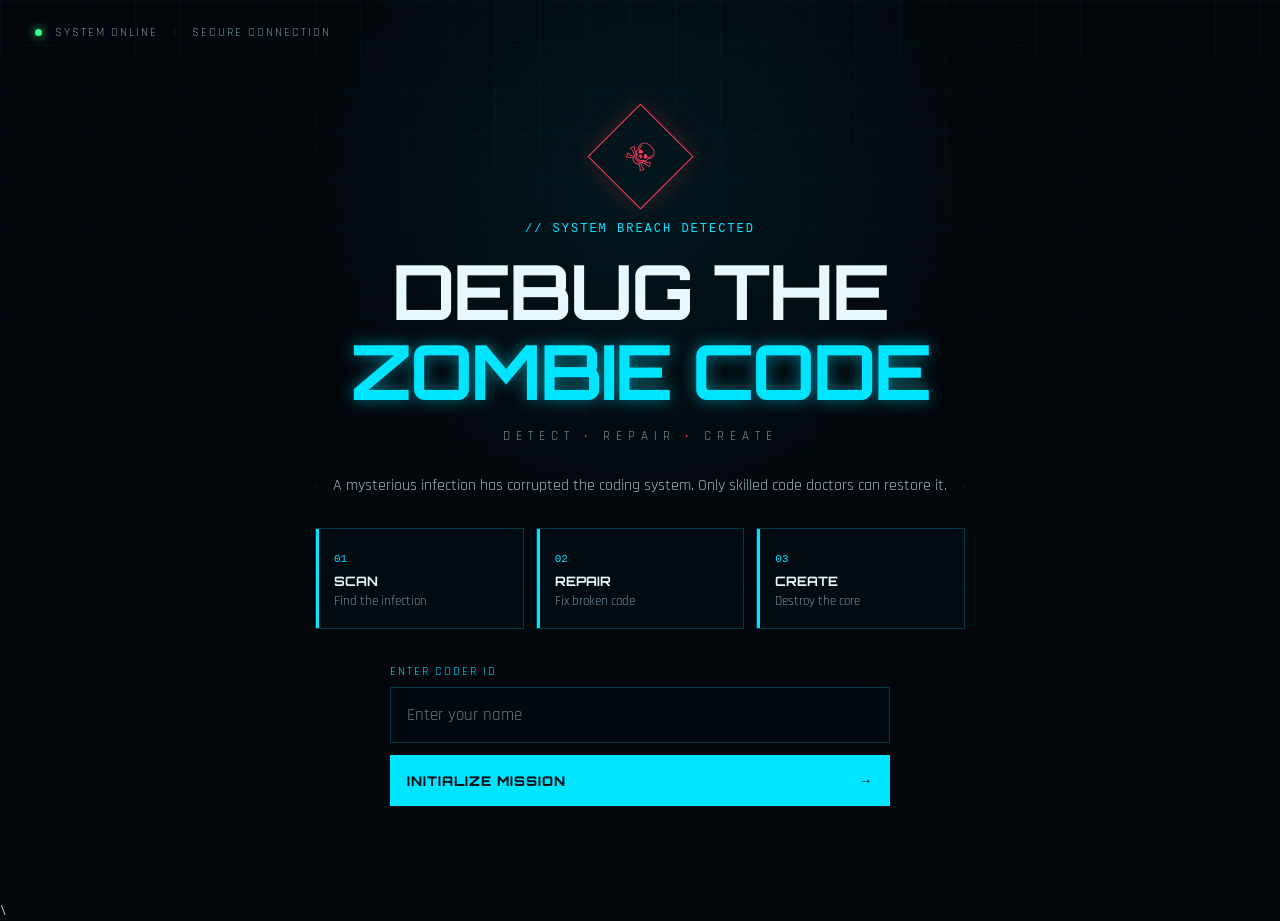
<file: index.html>
<!DOCTYPE html>
<html lang="en">
<head>
    <meta charset="UTF-8">
    <meta name="viewport" content="width=device-width, initial-scale=1.0">
    <title>Debug The Zombie Code</title>
    <link rel="stylesheet" href="style.css">
    <script src="script.js" defer></script>
</head>
<body>
    <!-- BACKGROUND -->
    <div class="grid-background"></div>
    <div class="scanline"></div>
    <!-- ================= START SCREEN ================= -->

    <section id="startScreen" class="screen">
        <div class="top-status">
            <span class="status-dot"></span>
            SYSTEM ONLINE
            <span class="status-divider">|</span>
            SECURE CONNECTION
        </div>
        <div class="start-container">
            <div class="warning-icon">
                ☠
            </div>

            <p class="system-code">// SYSTEM BREACH DETECTED</p>

            <h1>
                DEBUG THE
                <span>ZOMBIE CODE</span>
            </h1>

            <p class="tagline">
                DETECT <span>•</span> REPAIR <span>•</span> CREATE
            </p>

            <div class="mission-box">

                <div class="mission-line"></div>

                <p>
                    A mysterious infection has corrupted the coding system.
                    Only skilled code doctors can restore it.
                </p>

                <div class="mission-line"></div>

            </div>

            <div class="start-info">

                <div class="info-card">
                    <span>01</span>
                    <strong>SCAN</strong>
                    <small>Find the infection</small>
                </div>

                <div class="info-card">
                    <span>02</span>
                    <strong>REPAIR</strong>
                    <small>Fix broken code</small>
                </div>

                <div class="info-card">
                    <span>03</span>
                    <strong>CREATE</strong>
                    <small>Destroy the core</small>
                </div>

            </div>

            <div class="login-panel">

                <label for="playerName">
                    ENTER CODER ID
                </label>

                <input
                    type="text"
                    id="playerName"
                    placeholder="Enter your name"
                    autocomplete="off"
                >

                <button id="startBtn" class="main-btn">
                    <span>INITIALIZE MISSION</span>
                    <b>→</b>
                </button>

                <p id="startError" class="error-text"></p>

            </div>

        </div>

    </section>


    <!-- ================= GAME SCREEN ================= -->

    <section id="gameScreen" class="screen hidden">

        <!-- HUD -->

        <header class="hud">

            <div class="hud-brand">
                <div class="mini-skull">☠</div>

                <div>
                    <small>MISSION</small>
                    <strong>DEAD CODE PROTOCOL</strong>
                </div>
            </div>

            <div class="hud-stats">

                <div class="hud-stat">
                    <small>LEVEL</small>
                    <strong id="levelLabel">01</strong>
                </div>

                <div class="hud-stat">
                    <small>SCORE</small>
                    <strong id="scoreDisplay">000</strong>
                </div>

                <div class="hud-stat shield-stat">
                    <small>SHIELDS</small>
                    <strong id="shieldDisplay">00</strong>
                </div>

                <div class="hud-stat timer-stat">
                    <small>TIME</small>
                    <strong id="timerDisplay">20:00</strong>
                </div>

            </div>

        </header>


        <!-- GAME CONTAINER -->

        <main class="game-container">

            <!-- LEVEL TITLE -->

            <div class="level-heading">

                <div>
                    <p class="level-number">
                        LEVEL <span id="levelLabelLarge">01</span>
                    </p>

                    <h2 id="levelName">
                        INFECTION SCAN
                    </h2>
                </div>

                <div class="system-status">
                    <span class="status-dot"></span>
                    SYSTEM STABLE
                </div>

            </div>


            <!-- MISSION BANNER -->

            <div class="mission-banner">

                <div class="mission-icon">
                    ⚡
                </div>

                <div>
                    <strong id="missionTitle">
                        TRACE THE INFECTION
                    </strong>

                    <p id="missionText">
                        Analyze the code carefully. One wrong assumption could
                        allow the virus to spread.
                    </p>
                </div>

            </div>


            <!-- ================= LEVEL 1 ================= -->

            <div id="level1Panel" class="level-panel">

                <div class="progress-header">

                    <span id="progressText">
                        QUESTION 01 / 10
                    </span>

                    <span id="difficultyText">
                        DIFFICULTY: EASY
                    </span>

                </div>

                <div class="progress-bar">
                    <div id="progressFill"></div>
                </div>


                <div class="question-card">

                    <div class="question-top">

                        <span class="question-tag">
                            CODE TRACE
                        </span>

                        <span id="questionNumber">
                            01
                        </span>

                    </div>

                    <h3 id="questionTitle">
                        ZOMBIE TRACE
                    </h3>

                    <p id="questionText"></p>

                    <pre id="codeBlock" class="code-block"></pre>

                    <div id="optionsContainer" class="options-container"></div>

                    <div id="feedback" class="feedback hidden"></div>

                    <button id="nextBtn" class="action-btn hidden">
                        NEXT INFECTED NODE →
                    </button>

                </div>

            </div>


            <!-- ================= LEVEL 2 ================= -->

            <div id="level2Panel" class="level-panel hidden">

                <div class="lab-layout">

                    <div class="editor-section">

                        <div class="editor-header">

                            <div class="editor-title">
                                <span class="terminal-dot red"></span>
                                <span class="terminal-dot yellow"></span>
                                <span class="terminal-dot green"></span>

                                <strong>ZombieStudent.java</strong>
                            </div>

                            <span class="java-label">
                                JAVA
                            </span>

                        </div>

                        <textarea
                            id="javaEditor"
                            spellcheck="false"
                        ></textarea>

                        <div class="editor-footer">

                            <button id="runCodeBtn" class="action-btn">
                                ▶ RUN DIAGNOSTIC
                            </button>

                            <button id="hintBtn" class="secondary-btn">
                                ◈ USE SHIELD
                            </button>

                        </div>

                    </div>


                    <div class="bug-panel">

                        <div class="panel-heading">
                            <span>◉</span>
                            INFECTION MONITOR
                        </div>

                        <div class="bug-item" id="bug1">
                            <span class="bug-number">01</span>

                            <div>
                                <strong>Bonus Mutation</strong>
                                <small>Incorrect bonus value</small>
                            </div>

                            <span class="bug-status">?</span>
                        </div>

                        <div class="bug-item" id="bug2">
                            <span class="bug-number">02</span>

                            <div>
                                <strong>Mark Corruption</strong>
                                <small>Incorrect calculation</small>
                            </div>

                            <span class="bug-status">?</span>
                        </div>

                        <div class="bug-item" id="bug3">
                            <span class="bug-number">03</span>

                            <div>
                                <strong>Attendance Virus</strong>
                                <small>Wrong condition</small>
                            </div>

                            <span class="bug-status">?</span>
                        </div>

                        <div class="bug-item" id="bug4">
                            <span class="bug-number">04</span>

                            <div>
                                <strong>Grade Infection</strong>
                                <small>Threshold corrupted</small>
                            </div>

                            <span class="bug-status">?</span>
                        </div>


                        <div class="shield-box">

                            <span>SHIELDS AVAILABLE</span>

                            <strong id="level2ShieldDisplay">
                                00
                            </strong>

                        </div>

                    </div>

                </div>


                <div id="level2Feedback" class="feedback hidden"></div>

                <button id="finishBtn" class="action-btn hidden">
                    ENTER QUALIFICATION CHECK →
                </button>

            </div>


            <!-- ================= WAITING / QUALIFIER ================= -->

            <div id="waitingPanel" class="level-panel hidden">

                <div class="waiting-screen">

                    <div class="core-ring">
                        <div class="core-ring-inner">
                            <span>03</span>
                        </div>
                    </div>

                    <p class="system-code">
                        // LEVEL 2 COMPLETE
                    </p>

                    <h2>
                        QUALIFICATION
                        <span>VERIFIED</span>
                    </h2>

                    <p class="waiting-description">
                        Your access to the final coding core has been
                        authorized.
                    </p>

                    <div class="qualification-card">

                        <div>
                            <small>CODER</small>
                            <strong id="qualifiedName">---</strong>
                        </div>

                        <div>
                            <small>CURRENT SCORE</small>
                            <strong id="qualifiedScore">000</strong>
                        </div>

                        <div>
                            <small>STATUS</small>
                            <strong class="green-text">
                                QUALIFIED
                            </strong>
                        </div>

                    </div>


                    <div class="lock-status">

                        <div class="lock-icon">
                            🔒
                        </div>
                        <div>
                            <strong>
                                ZOMBIE CORE LOCKED
                            </strong>

                            <p>
                                Final round will open after the
                                qualification waiting period.
                            </p>
                        </div>

                    </div>
                    <div class="waiting-timer-box">

                        <span>
                            LEVEL 3 OPENS IN
                        </span>

                        <strong id="waitingTimer">
                            10:00
                        </strong>

                        <div class="waiting-progress">
                            <div id="waitingProgress"></div>
                        </div>

                    </div>

                    <p class="waiting-note">
                        Stay on this page. The final core will unlock
                        automatically.
                    </p>

                </div>

            </div>


            <!-- ================= LEVEL 3 ================= -->

            <div id="level3Panel" class="level-panel hidden">

                <div class="core-header">

                    <div>
                        <span class="question-tag">
                            FINAL ROUND
                        </span>

                        <h3>
                            ZOMBIE CORE
                        </h3>

                        <p>
                            Write your own solution. There is no broken
                            code to repair now.
                        </p>
                    </div>

                    <div class="core-warning">
                        ⚠ HIGH DIFFICULTY
                    </div>

                </div>


                <div class="array-progress">

                    <span id="arrayProgressText">
                        CORE 01 / 03
                    </span>

                    <div class="progress-bar">
                        <div id="arrayProgressFill"></div>
                    </div>

                </div>

                <div class="array-challenge-card">

                    <div class="challenge-top">

                        <span class="question-tag">
                            ARRAY PROTOCOL
                        </span>

                        <span id="arrayPoints">
                            +50 CORE
                        </span>

                    </div>

                    <h3 id="arrayChallenge">
                        MISSING CORE
                    </h3>

                    <p id="arrayDescription"></p>

                    <div class="test-case">

                        <div>
                            <small>INPUT</small>
                            <code id="arrayInput"></code>
                        </div>
                        <div>
                            <small>EXPECTED OUTPUT</small>
                            <code id="arrayOutput"></code>
                        </div>
                    </div>
                    <div class="solution-header">

                        <span>
                            WRITE YOUR JAVA SOLUTION
                        </span>

                        <span class="java-label">
                            JAVA
                        </span>

                    </div>

                    <textarea
                        id="arrayAnswer"
                        spellcheck="false"
                        placeholder="// Write your solution here..."
                    ></textarea>

                    <div class="solution-actions">

                        <button id="runArrayBtn" class="action-btn">
                            ▶ SUBMIT SOLUTION
                        </button>

                        <button id="nextArrayBtn" class="action-btn hidden">
                            NEXT CORE →
                        </button>

                    </div>

                    <div id="arrayFeedback" class="feedback hidden"></div>

                </div>

            </div>

        </main>

    </section>
    <!-- ================= TRANSITION ================= -->

    <section id="transitionScreen" class="screen hidden">

        <div class="transition-container">

            <div class="transition-symbol">
                ✓
            </div>

            <p class="system-code">
                // SYSTEM RESPONSE
            </p>

            <h2 id="transitionTitle">
                CONTAINMENT SUCCESSFUL
            </h2>

            <p id="transitionText">
                Preparing next protocol...
            </p>

            <div class="transition-progress">
                <div id="transitionFill"></div>
            </div>

            <span>
                SYSTEM RECONFIGURING...
            </span>

        </div>

    </section>


    <!-- ================= RESULT ================= -->

    <section id="resultScreen" class="screen hidden">

        <div class="result-container">

            <div class="result-icon">
                ◉
            </div>

            <p class="system-code">
                // MISSION COMPLETE
            </p>
            <h1>
                SYSTEM
                <span>SECURED</span>
            </h1>
            <p class="result-name">
                CODER: <strong id="resultName">---</strong>
            </p>
            <div class="result-stats">

                <div>
                    <small>FINAL SCORE</small>
                    <strong id="resultScore">000</strong>
                </div>

                <div>
                    <small>SHIELDS</small>
                    <strong id="resultShields">00</strong>
                </div>

                <div>
                    <small>CORES CLEARED</small>
                    <strong id="resultCores">0 / 3</strong>
                </div>

            </div>


            <div class="result-message">
                <p id="resultMessage">
                    Mission complete.
                </p>
            </div>

            <button id="restartBtn" class="main-btn">
                RESTART MISSION →
            </button>

        </div>

    </section>


    <!-- ================= SHIELD MODAL ================= -->

    <div id="shieldModal" class="modal hidden">

        <div class="modal-card">

            <div class="modal-icon">
                ◈
            </div>

            <h2>
                SHIELD SYSTEM
            </h2>

            <p>
                Use one shield to reveal a hint?
            </p>
            <div class="modal-buttons">
                <button id="continueBtn" class="action-btn">
                    USE SHIELD
                </button>

                <button
                    id="cancelShieldBtn"
                    class="secondary-btn"
                >
                    CANCEL
                </button>

            </div>
        </div>
    </div>
</body>
\
</html>
</file>
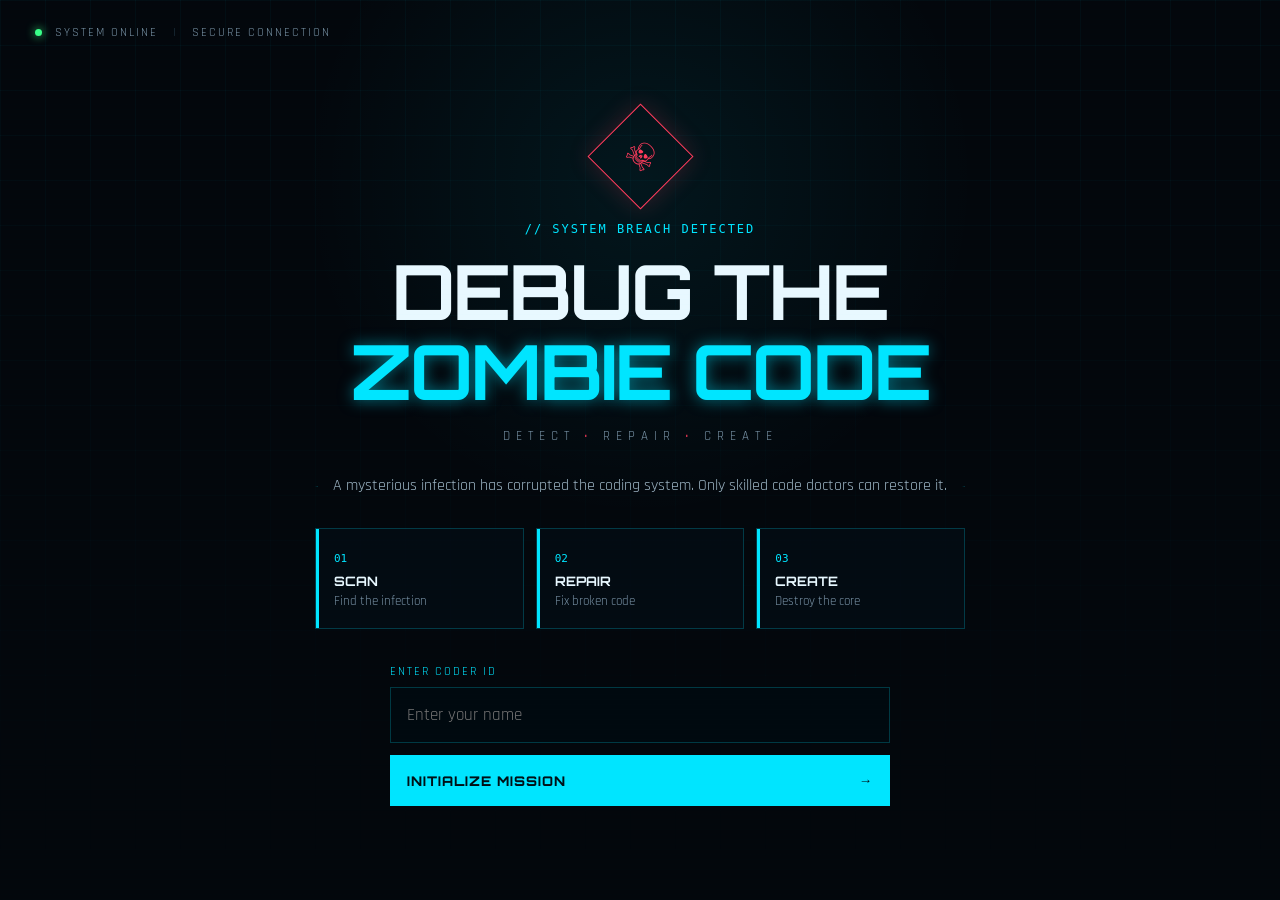
<file: sample.html>
<!DOCTYPE html>
<html lang="en">

<head>
    <meta charset="UTF-8">
    <meta name="viewport" content="width=device-width, initial-scale=1.0">

    <title>Debug The Zombie Code</title>

    <link rel="stylesheet" href="sample.css">
    <script src="sample.js" defer></script>
</head>

<body>

    <!-- BACKGROUND -->
    <div class="grid-background"></div>
    <div class="scanline"></div>

    <!-- ================= START SCREEN ================= -->

    <section id="startScreen" class="screen">

        <div class="top-status">
            <span class="status-dot"></span>
            SYSTEM ONLINE
            <span class="status-divider">|</span>
            SECURE CONNECTION
        </div>

        <div class="start-container">

            <div class="warning-icon">
                ☠
            </div>

            <p class="system-code">// SYSTEM BREACH DETECTED</p>

            <h1>
                DEBUG THE
                <span>ZOMBIE CODE</span>
            </h1>

            <p class="tagline">
                DETECT <span>•</span> REPAIR <span>•</span> CREATE
            </p>

            <div class="mission-box">

                <div class="mission-line"></div>

                <p>
                    A mysterious infection has corrupted the coding system.
                    Only skilled code doctors can restore it.
                </p>

                <div class="mission-line"></div>

            </div>

            <div class="start-info">

                <div class="info-card">
                    <span>01</span>
                    <strong>SCAN</strong>
                    <small>Find the infection</small>
                </div>

                <div class="info-card">
                    <span>02</span>
                    <strong>REPAIR</strong>
                    <small>Fix broken code</small>
                </div>

                <div class="info-card">
                    <span>03</span>
                    <strong>CREATE</strong>
                    <small>Destroy the core</small>
                </div>

            </div>

            <div class="login-panel">

                <label for="playerName">
                    ENTER CODER ID
                </label>

                <input
                    type="text"
                    id="playerName"
                    placeholder="Enter your name"
                    autocomplete="off"
                >

                <button id="startBtn" class="main-btn">
                    <span>INITIALIZE MISSION</span>
                    <b>→</b>
                </button>

                <p id="startError" class="error-text"></p>

            </div>

        </div>

    </section>


    <!-- ================= GAME SCREEN ================= -->

    <section id="gameScreen" class="screen hidden">

        <!-- HUD -->

        <header class="hud">

            <div class="hud-brand">
                <div class="mini-skull">☠</div>

                <div>
                    <small>MISSION</small>
                    <strong>DEAD CODE PROTOCOL</strong>
                </div>
            </div>

            <div class="hud-stats">

                <div class="hud-stat">
                    <small>LEVEL</small>
                    <strong id="levelLabel">01</strong>
                </div>

                <div class="hud-stat">
                    <small>SCORE</small>
                    <strong id="scoreDisplay">000</strong>
                </div>

                <div class="hud-stat shield-stat">
                    <small>SHIELDS</small>
                    <strong id="shieldDisplay">00</strong>
                </div>

                <div class="hud-stat timer-stat">
                    <small>TIME</small>
                    <strong id="timerDisplay">20:00</strong>
                </div>

            </div>

        </header>


        <!-- GAME CONTAINER -->

        <main class="game-container">

            <!-- LEVEL TITLE -->

            <div class="level-heading">

                <div>
                    <p class="level-number">
                        LEVEL <span id="levelLabelLarge">01</span>
                    </p>

                    <h2 id="levelName">
                        INFECTION SCAN
                    </h2>
                </div>

                <div class="system-status">
                    <span class="status-dot"></span>
                    SYSTEM STABLE
                </div>

            </div>


            <!-- MISSION BANNER -->

            <div class="mission-banner">

                <div class="mission-icon">
                    ⚡
                </div>

                <div>
                    <strong id="missionTitle">
                        TRACE THE INFECTION
                    </strong>

                    <p id="missionText">
                        Analyze the code carefully. One wrong assumption could
                        allow the virus to spread.
                    </p>
                </div>

            </div>


            <!-- ================= LEVEL 1 ================= -->

            <div id="level1Panel" class="level-panel">

                <div class="progress-header">

                    <span id="progressText">
                        QUESTION 01 / 10
                    </span>

                    <span id="difficultyText">
                        DIFFICULTY: EASY
                    </span>

                </div>

                <div class="progress-bar">
                    <div id="progressFill"></div>
                </div>


                <div class="question-card">

                    <div class="question-top">

                        <span class="question-tag">
                            CODE TRACE
                        </span>

                        <span id="questionNumber">
                            01
                        </span>

                    </div>

                    <h3 id="questionTitle">
                        ZOMBIE TRACE
                    </h3>

                    <p id="questionText"></p>

                    <pre id="codeBlock" class="code-block"></pre>

                    <div id="optionsContainer" class="options-container"></div>

                    <div id="feedback" class="feedback hidden"></div>

                    <button id="nextBtn" class="action-btn hidden">
                        NEXT INFECTED NODE →
                    </button>

                </div>

            </div>


            <!-- ================= LEVEL 2 ================= -->

            <div id="level2Panel" class="level-panel hidden">

                <div class="lab-layout">

                    <div class="editor-section">

                        <div class="editor-header">

                            <div class="editor-title">
                                <span class="terminal-dot red"></span>
                                <span class="terminal-dot yellow"></span>
                                <span class="terminal-dot green"></span>

                                <strong>ZombieStudent.java</strong>
                            </div>

                            <span class="java-label">
                                JAVA
                            </span>

                        </div>

                        <textarea
                            id="javaEditor"
                            spellcheck="false"
                        ></textarea>

                        <div class="editor-footer">

                            <button id="runCodeBtn" class="action-btn">
                                ▶ RUN DIAGNOSTIC
                            </button>

                            <button id="hintBtn" class="secondary-btn">
                                ◈ USE SHIELD
                            </button>

                        </div>

                    </div>


                    <div class="bug-panel">

                        <div class="panel-heading">
                            <span>◉</span>
                            INFECTION MONITOR
                        </div>

                        <div class="bug-item" id="bug1">
                            <span class="bug-number">01</span>

                            <div>
                                <strong>Bonus Mutation</strong>
                                <small>Incorrect bonus value</small>
                            </div>

                            <span class="bug-status">?</span>
                        </div>

                        <div class="bug-item" id="bug2">
                            <span class="bug-number">02</span>

                            <div>
                                <strong>Mark Corruption</strong>
                                <small>Incorrect calculation</small>
                            </div>

                            <span class="bug-status">?</span>
                        </div>

                        <div class="bug-item" id="bug3">
                            <span class="bug-number">03</span>

                            <div>
                                <strong>Attendance Virus</strong>
                                <small>Wrong condition</small>
                            </div>

                            <span class="bug-status">?</span>
                        </div>

                        <div class="bug-item" id="bug4">
                            <span class="bug-number">04</span>

                            <div>
                                <strong>Grade Infection</strong>
                                <small>Threshold corrupted</small>
                            </div>

                            <span class="bug-status">?</span>
                        </div>


                        <div class="shield-box">

                            <span>SHIELDS AVAILABLE</span>

                            <strong id="level2ShieldDisplay">
                                00
                            </strong>

                        </div>

                    </div>

                </div>


                <div id="level2Feedback" class="feedback hidden"></div>

                <button id="finishBtn" class="action-btn hidden">
                    ENTER QUALIFICATION CHECK →
                </button>

            </div>


            <!-- ================= WAITING / QUALIFIER ================= -->

            <div id="waitingPanel" class="level-panel hidden">

                <div class="waiting-screen">

                    <div class="core-ring">
                        <div class="core-ring-inner">
                            <span>03</span>
                        </div>
                    </div>

                    <p class="system-code">
                        // LEVEL 2 COMPLETE
                    </p>

                    <h2>
                        QUALIFICATION
                        <span>VERIFIED</span>
                    </h2>

                    <p class="waiting-description">
                        Your access to the final coding core has been
                        authorized.
                    </p>

                    <div class="qualification-card">

                        <div>
                            <small>CODER</small>
                            <strong id="qualifiedName">---</strong>
                        </div>

                        <div>
                            <small>CURRENT SCORE</small>
                            <strong id="qualifiedScore">000</strong>
                        </div>

                        <div>
                            <small>STATUS</small>
                            <strong class="green-text">
                                QUALIFIED
                            </strong>
                        </div>

                    </div>


                    <div class="lock-status">

                        <div class="lock-icon">
                            🔒
                        </div>

                        <div>
                            <strong>
                                ZOMBIE CORE LOCKED
                            </strong>

                            <p>
                                Final round will open after the
                                qualification waiting period.
                            </p>
                        </div>

                    </div>


                    <div class="waiting-timer-box">

                        <span>
                            LEVEL 3 OPENS IN
                        </span>

                        <strong id="waitingTimer">
                            10:00
                        </strong>

                        <div class="waiting-progress">
                            <div id="waitingProgress"></div>
                        </div>

                    </div>

                    <p class="waiting-note">
                        Stay on this page. The final core will unlock
                        automatically.
                    </p>

                </div>

            </div>


            <!-- ================= LEVEL 3 ================= -->

            <div id="level3Panel" class="level-panel hidden">

                <div class="core-header">

                    <div>
                        <span class="question-tag">
                            FINAL ROUND
                        </span>

                        <h3>
                            ZOMBIE CORE
                        </h3>

                        <p>
                            Write your own solution. There is no broken
                            code to repair now.
                        </p>
                    </div>

                    <div class="core-warning">
                        ⚠ HIGH DIFFICULTY
                    </div>

                </div>


                <div class="array-progress">

                    <span id="arrayProgressText">
                        CORE 01 / 03
                    </span>

                    <div class="progress-bar">
                        <div id="arrayProgressFill"></div>
                    </div>

                </div>


                <div class="array-challenge-card">

                    <div class="challenge-top">

                        <span class="question-tag">
                            ARRAY PROTOCOL
                        </span>

                        <span id="arrayPoints">
                            +50 CORE
                        </span>

                    </div>

                    <h3 id="arrayChallenge">
                        MISSING CORE
                    </h3>

                    <p id="arrayDescription"></p>

                    <div class="test-case">

                        <div>
                            <small>INPUT</small>
                            <code id="arrayInput"></code>
                        </div>

                        <div>
                            <small>EXPECTED OUTPUT</small>
                            <code id="arrayOutput"></code>
                        </div>

                    </div>


                    <div class="solution-header">

                        <span>
                            WRITE YOUR JAVA SOLUTION
                        </span>

                        <span class="java-label">
                            JAVA
                        </span>

                    </div>

                    <textarea
                        id="arrayAnswer"
                        spellcheck="false"
                        placeholder="// Write your solution here..."
                    ></textarea>

                    <div class="solution-actions">

                        <button id="runArrayBtn" class="action-btn">
                            ▶ SUBMIT SOLUTION
                        </button>

                        <button id="nextArrayBtn" class="action-btn hidden">
                            NEXT CORE →
                        </button>

                    </div>

                    <div id="arrayFeedback" class="feedback hidden"></div>

                </div>

            </div>

        </main>

    </section>


    <!-- ================= TRANSITION ================= -->

    <section id="transitionScreen" class="screen hidden">

        <div class="transition-container">

            <div class="transition-symbol">
                ✓
            </div>

            <p class="system-code">
                // SYSTEM RESPONSE
            </p>

            <h2 id="transitionTitle">
                CONTAINMENT SUCCESSFUL
            </h2>

            <p id="transitionText">
                Preparing next protocol...
            </p>

            <div class="transition-progress">
                <div id="transitionFill"></div>
            </div>

            <span>
                SYSTEM RECONFIGURING...
            </span>

        </div>

    </section>


    <!-- ================= RESULT ================= -->

    <section id="resultScreen" class="screen hidden">

        <div class="result-container">

            <div class="result-icon">
                ◉
            </div>

            <p class="system-code">
                // MISSION COMPLETE
            </p>

            <h1>
                SYSTEM
                <span>SECURED</span>
            </h1>

            <p class="result-name">
                CODER: <strong id="resultName">---</strong>
            </p>


            <div class="result-stats">

                <div>
                    <small>FINAL SCORE</small>
                    <strong id="resultScore">000</strong>
                </div>

                <div>
                    <small>SHIELDS</small>
                    <strong id="resultShields">00</strong>
                </div>

                <div>
                    <small>CORES CLEARED</small>
                    <strong id="resultCores">0 / 3</strong>
                </div>

            </div>


            <div class="result-message">
                <p id="resultMessage">
                    Mission complete.
                </p>
            </div>

            <button id="restartBtn" class="main-btn">
                RESTART MISSION →
            </button>

        </div>

    </section>


    <!-- ================= SHIELD MODAL ================= -->

    <div id="shieldModal" class="modal hidden">

        <div class="modal-card">

            <div class="modal-icon">
                ◈
            </div>

            <h2>
                SHIELD SYSTEM
            </h2>

            <p>
                Use one shield to reveal a hint?
            </p>

            <div class="modal-buttons">

                <button id="continueBtn" class="action-btn">
                    USE SHIELD
                </button>

                <button
                    id="cancelShieldBtn"
                    class="secondary-btn"
                >
                    CANCEL
                </button>

            </div>

        </div>

    </div>

</body>

</html>
</file>
<file: style.css>
@import url('https://fonts.googleapis.com/css2?family=Orbitron:wght@400;500;600;700;800;900&family=Rajdhani:wght@400;500;600;700&display=swap');

:root {

    --bg: #03070c;
    --bg2: #07111b;

    --panel: rgba(8, 16, 25, 0.92);
    --panel2: rgba(12, 25, 38, 0.92);

    --cyan: #00e5ff;
    --cyan2: #00a6c7;

    --green: #39ff88;
    --red: #ff3b5c;
    --yellow: #ffd84d;

    --text: #e8f8ff;
    --muted: #7892a5;

    --border: rgba(0, 229, 255, 0.22);

}
* {
    box-sizing: border-box;
    margin: 0;
    padding: 0;
}

body {

    min-height: 100vh;

    background:
        radial-gradient(
            circle at 50% 20%,
            rgba(0, 229, 255, 0.07),
            transparent 35%
        ),
        var(--bg);

    color: var(--text);

    font-family: 'Rajdhani', sans-serif;

    overflow-x: hidden;
}


/* ================= BACKGROUND ================= */

.grid-background {

    position: fixed;

    inset: 0;

    pointer-events: none;

    background-image:

        linear-gradient(
            rgba(0, 229, 255, 0.035) 1px,
            transparent 1px
        ),

        linear-gradient(
            90deg,
            rgba(0, 229, 255, 0.035) 1px,
            transparent 1px
        );

    background-size: 45px 45px;

    mask-image: linear-gradient(
        to bottom,
        black,
        transparent
    );

}


.scanline {

    position: fixed;

    inset: 0;

    pointer-events: none;

    background:
        repeating-linear-gradient(
            to bottom,
            transparent,
            transparent 4px,
            rgba(0, 229, 255, 0.015) 5px
        );

    z-index: 50;

}


.screen {

    min-height: 100vh;

    position: relative;

    z-index: 2;
}


.hidden {
    display: none !important;
}


/* ================= START SCREEN ================= */

#startScreen {

    display: flex;

    justify-content: center;

    align-items: center;

    padding: 40px 20px;

}


.top-status {

    position: absolute;

    top: 25px;

    left: 35px;

    color: var(--muted);

    font-size: 12px;

    letter-spacing: 2px;

}


.status-dot {

    width: 7px;

    height: 7px;

    background: var(--green);

    display: inline-block;

    border-radius: 50%;

    margin-right: 8px;

    box-shadow:
        0 0 10px var(--green);

}


.status-divider {
    margin: 0 10px;
    color: #27404f;
}


.start-container {

    width: min(900px, 100%);

    text-align: center;

    padding-top: 35px;

}


.warning-icon {

    width: 75px;

    height: 75px;

    margin: auto;

    display: flex;

    align-items: center;

    justify-content: center;

    border: 1px solid var(--red);

    color: var(--red);

    font-size: 35px;

    transform: rotate(45deg);

    box-shadow:
        0 0 25px rgba(255, 59, 92, 0.2);

}


.warning-icon::first-letter {
    transform: rotate(-45deg);
}


.system-code {

    color: var(--cyan);

    font-family: monospace;

    letter-spacing: 2px;

    font-size: 12px;

    margin-top: 28px;

}
.start-container h1 {

    font-family: 'Orbitron', sans-serif;

    font-size: clamp(38px, 7vw, 76px);

    line-height: 1.05;

    margin-top: 15px;

    letter-spacing: -2px;

}
.start-container h1 span {

    display: block;

    color: var(--cyan);

    text-shadow:
        0 0 15px rgba(0, 229, 255, 0.5);

}
.tagline {

    margin-top: 18px;

    color: var(--muted);

    letter-spacing: 6px;

    font-size: 13px;

}
.tagline span {
    color: var(--red);
}


.mission-box {

    max-width: 650px;

    margin: 30px auto;

    display: flex;

    align-items: center;

    gap: 15px;

}


.mission-box p {

    color: #9cb3c2;

    font-size: 16px;

    line-height: 1.5;

}


.mission-line {

    height: 1px;

    flex: 1;

    background:
        linear-gradient(
            90deg,
            transparent,
            var(--border)
        );

}


.start-info {

    display: grid;

    grid-template-columns: repeat(3, 1fr);

    gap: 12px;

    max-width: 650px;

    margin: 25px auto;

}


.info-card {

    border: 1px solid var(--border);

    background: rgba(5, 14, 22, 0.7);

    padding: 18px;

    text-align: left;

    position: relative;

}


.info-card::before {

    content: '';

    position: absolute;

    left: 0;

    top: 0;

    width: 3px;

    height: 100%;

    background: var(--cyan);

}


.info-card span {

    color: var(--cyan);

    font-family: monospace;

    font-size: 11px;

}


.info-card strong {

    display: block;

    margin-top: 5px;

    font-family: 'Orbitron';

    font-size: 13px;

}


.info-card small {

    display: block;

    color: var(--muted);

    margin-top: 4px;

}


.login-panel {

    width: min(500px, 100%);

    margin: 35px auto 0;

}


.login-panel label {

    display: block;

    text-align: left;

    color: var(--cyan);

    font-size: 12px;

    letter-spacing: 2px;

    margin-bottom: 8px;

}


.login-panel input {

    width: 100%;

    background: rgba(0, 10, 17, 0.8);

    border: 1px solid var(--border);

    padding: 16px;

    color: white;

    font-family: 'Rajdhani';

    font-size: 17px;

    outline: none;

}


.login-panel input:focus {

    border-color: var(--cyan);

    box-shadow:
        0 0 20px rgba(0, 229, 255, 0.1);

}


.main-btn {

    width: 100%;

    margin-top: 12px;

    padding: 17px;

    background: var(--cyan);

    border: none;

    color: #001017;

    font-family: 'Orbitron';

    font-weight: 800;

    letter-spacing: 1px;

    cursor: pointer;

    display: flex;

    align-items: center;

    justify-content: space-between;

    transition: 0.2s;

}


.main-btn:hover {

    background: white;

    box-shadow:
        0 0 30px rgba(0, 229, 255, 0.35);

    transform: translateY(-2px);

}


.error-text {

    color: var(--red);

    margin-top: 10px;

    font-size: 13px;

}


/* ================= HUD ================= */

.hud {

    height: 78px;

    border-bottom: 1px solid var(--border);

    background: rgba(3, 8, 14, 0.94);

    display: flex;

    align-items: center;

    justify-content: space-between;

    padding: 0 35px;

}


.hud-brand {

    display: flex;

    align-items: center;

    gap: 12px;

}


.mini-skull {

    width: 38px;

    height: 38px;

    border: 1px solid var(--cyan);

    display: flex;

    align-items: center;

    justify-content: center;

    color: var(--cyan);

}


.hud-brand small {

    display: block;

    color: var(--muted);

    font-size: 9px;

    letter-spacing: 2px;

}


.hud-brand strong {

    font-family: 'Orbitron';

    font-size: 12px;

}


.hud-stats {

    display: flex;

    height: 100%;

}


.hud-stat {

    min-width: 95px;

    border-left: 1px solid var(--border);

    display: flex;

    flex-direction: column;

    justify-content: center;

    align-items: center;

}


.hud-stat small {

    color: var(--muted);

    font-size: 9px;

    letter-spacing: 1px;

}


.hud-stat strong {

    font-family: 'Orbitron';

    color: var(--cyan);

    margin-top: 3px;

}


.shield-stat strong {
    color: var(--yellow);
}


.timer-stat strong {
    color: var(--green);
}


/* ================= GAME ================= */

.game-container {

    width: min(1100px, 94%);

    margin: auto;

    padding: 45px 0 70px;

}


.level-heading {

    display: flex;

    justify-content: space-between;

    align-items: end;

    margin-bottom: 25px;

}


.level-number {

    color: var(--cyan);

    font-family: monospace;

    font-size: 12px;

}


.level-heading h2 {

    font-family: 'Orbitron';

    font-size: clamp(25px, 4vw, 42px);

    margin-top: 5px;

}


.system-status {

    border: 1px solid rgba(57,255,136,0.25);

    padding: 8px 12px;

    color: var(--green);

    font-size: 10px;

    letter-spacing: 1px;

}


.mission-banner {

    display: flex;

    gap: 15px;

    align-items: center;

    border: 1px solid var(--border);

    background: rgba(0, 229, 255, 0.035);

    padding: 17px 20px;

    margin-bottom: 25px;

}


.mission-icon {

    color: var(--yellow);

    font-size: 22px;

}


.mission-banner strong {

    font-family: 'Orbitron';

    font-size: 12px;

    color: var(--cyan);

}


.mission-banner p {

    color: var(--muted);

    font-size: 14px;

    margin-top: 3px;

}


/* ================= LEVEL 1 ================= */

.progress-header {

    display: flex;

    justify-content: space-between;

    color: var(--muted);

    font-family: monospace;

    font-size: 11px;

    margin-bottom: 7px;

}


.progress-bar {

    width: 100%;

    height: 3px;

    background: #12212c;

    margin-bottom: 20px;

}


.progress-bar div {

    height: 100%;

    width: 0%;

    background: var(--cyan);

    box-shadow:
        0 0 10px var(--cyan);

    transition: width 0.3s;

}


.question-card {

    border: 1px solid var(--border);

    background: var(--panel);

    padding: 30px;

}


.question-top {

    display: flex;

    justify-content: space-between;

    align-items: center;

}


.question-tag {

    color: var(--cyan);

    border: 1px solid var(--border);

    padding: 5px 8px;

    font-family: monospace;

    font-size: 9px;

    letter-spacing: 1px;

}


.question-top > span:last-child {

    color: var(--muted);

    font-family: 'Orbitron';

}


.question-card h3 {

    font-family: 'Orbitron';

    margin: 20px 0 10px;

    font-size: 22px;

}


.question-card > p {

    color: #9db2bf;

    line-height: 1.6;

    margin-bottom: 18px;

}


.code-block {

    background: #02070b;

    border-left: 3px solid var(--cyan);

    padding: 20px;

    color: #c7edf5;

    overflow-x: auto;

    line-height: 1.6;

    font-family: Consolas, monospace;

    font-size: 14px;

    margin-bottom: 20px;

}


.options-container {

    display: grid;

    grid-template-columns: 1fr 1fr;

    gap: 10px;

}


.option {

    background: #07121b;

    border: 1px solid #19303e;

    color: #bcd0da;

    padding: 15px;

    text-align: left;

    cursor: pointer;

    transition: 0.2s;

    font-family: 'Rajdhani';

    font-size: 16px;

}


.option:hover {

    border-color: var(--cyan);

    color: white;

    background: #0a1c27;

}


.option.correct {

    border-color: var(--green);

    color: var(--green);

}


.option.wrong {

    border-color: var(--red);

    color: var(--red);

}


.feedback {

    padding: 15px;

    margin-top: 18px;

    border: 1px solid var(--border);

    background: rgba(0,229,255,0.035);

    line-height: 1.5;

}


.feedback.success {

    border-color: rgba(57,255,136,0.35);

    color: var(--green);

}
.feedback.failure {

    border-color: rgba(255,59,92,0.35);

    color: #ff8298;

}
.action-btn,
.secondary-btn {

    border: 1px solid var(--cyan);

    background: transparent;

    color: var(--cyan);

    padding: 13px 18px;

    cursor: pointer;

    font-family: 'Orbitron';

    font-size: 10px;

    letter-spacing: 1px;

    transition: 0.2s;

}


.action-btn:hover {

    background: var(--cyan);

    color: #001017;

}


.secondary-btn {

    border-color: #405766;

    color: #9ab0bc;

}


.secondary-btn:hover {

    border-color: var(--yellow);

    color: var(--yellow);

}


/* ================= LEVEL 2 ================= */

.lab-layout {

    display: grid;

    grid-template-columns: 1fr 320px;

    gap: 18px;

}


.editor-section {

    border: 1px solid var(--border);

    background: var(--panel);

}


.editor-header {

    height: 48px;

    border-bottom: 1px solid var(--border);

    display: flex;

    align-items: center;

    justify-content: space-between;

    padding: 0 15px;

}


.editor-title {

    display: flex;

    align-items: center;

    gap: 6px;

    font-family: monospace;

    font-size: 12px;

}


.terminal-dot {

    width: 8px;

    height: 8px;

    border-radius: 50%;

}


.terminal-dot.red {
    background: var(--red);
}


.terminal-dot.yellow {
    background: var(--yellow);
}


.terminal-dot.green {
    background: var(--green);
}


.java-label {

    font-family: monospace;

    color: var(--cyan);

    font-size: 10px;

}


#javaEditor {

    width: 100%;

    height: 430px;

    resize: vertical;

    background: #02070b;

    border: none;

    outline: none;

    color: #d1edf5;

    padding: 20px;

    font-family: Consolas, monospace;

    font-size: 14px;

    line-height: 1.6;

}


.editor-footer {

    display: flex;

    justify-content: space-between;

    padding: 12px;

    border-top: 1px solid var(--border);

}


/* BUG PANEL */

.bug-panel {

    border: 1px solid var(--border);

    background: var(--panel);

    padding: 15px;

}


.panel-heading {

    color: var(--cyan);

    font-family: 'Orbitron';

    font-size: 11px;

    padding-bottom: 15px;

    border-bottom: 1px solid var(--border);

}


.bug-item {

    display: grid;

    grid-template-columns: 35px 1fr 25px;

    gap: 8px;

    align-items: center;

    padding: 15px 5px;

    border-bottom: 1px solid rgba(255,255,255,0.05);

}


.bug-number {

    color: var(--cyan);

    font-family: monospace;

    font-size: 11px;

}


.bug-item strong {

    display: block;

    font-size: 13px;

}


.bug-item small {

    color: var(--muted);

}


.bug-status {

    color: var(--yellow);

}


.bug-item.fixed .bug-status {

    color: var(--green);

}


.shield-box {

    margin-top: 18px;

    padding: 15px;

    border: 1px solid rgba(255,216,77,0.2);

    display: flex;

    justify-content: space-between;

    align-items: center;

}


.shield-box span {

    color: var(--muted);

    font-size: 10px;

}


.shield-box strong {

    color: var(--yellow);

    font-family: 'Orbitron';

}


/* ================= WAITING ================= */

.waiting-screen {

    text-align: center;

    border: 1px solid var(--border);

    background: var(--panel);

    padding: 60px 30px;

}


.core-ring {

    width: 150px;

    height: 150px;

    border: 1px dashed var(--cyan);

    border-radius: 50%;

    margin: 0 auto 30px;

    display: flex;

    align-items: center;

    justify-content: center;

    animation: rotateRing 12s linear infinite;

}


.core-ring-inner {

    width: 100px;

    height: 100px;

    border: 1px solid var(--cyan);

    border-radius: 50%;

    display: flex;

    align-items: center;

    justify-content: center;

    box-shadow:
        0 0 35px rgba(0,229,255,0.15);

}


.core-ring-inner span {

    font-family: 'Orbitron';

    font-size: 30px;

    color: var(--cyan);

}


@keyframes rotateRing {

    to {
        transform: rotate(360deg);
    }

}


.waiting-screen h2 {

    font-family: 'Orbitron';

    font-size: clamp(25px, 5vw, 42px);

    margin-top: 12px;

}


.waiting-screen h2 span {

    display: block;

    color: var(--green);

}


.waiting-description {

    color: var(--muted);

    margin: 15px 0 30px;

}


.qualification-card {

    max-width: 700px;

    margin: auto;

    display: grid;

    grid-template-columns: repeat(3, 1fr);

    border: 1px solid var(--border);

}


.qualification-card > div {

    padding: 20px;

    border-right: 1px solid var(--border);

}


.qualification-card > div:last-child {
    border-right: none;
}


.qualification-card small {

    display: block;

    color: var(--muted);

    font-size: 9px;

    letter-spacing: 1px;

}


.qualification-card strong {

    display: block;

    margin-top: 7px;

    font-family: 'Orbitron';

    font-size: 14px;

}


.green-text {
    color: var(--green);
}


.lock-status {

    max-width: 700px;
    margin: 20px auto;

    display: flex;

    gap: 15px;
    text-align: left;

    border: 1px solid rgba(255,216,77,0.2);

    padding: 18px;

}


.lock-icon {

    font-size: 25px;

}


.lock-status strong {

    color: var(--yellow);

    font-family: 'Orbitron';

    font-size: 12px;

}


.lock-status p {

    color: var(--muted);

    margin-top: 5px;

}


.waiting-timer-box {

    max-width: 500px;

    margin: 30px auto;

}


.waiting-timer-box span {

    color: var(--muted);

    font-family: monospace;

    font-size: 10px;

    letter-spacing: 2px;

}


.waiting-timer-box strong {

    display: block;

    color: var(--cyan);

    font-family: 'Orbitron';

    font-size: 50px;

    margin: 8px;

}


.waiting-progress {

    height: 4px;

    background: #12212c;

}


.waiting-progress div {

    width: 0%;

    height: 100%;

    background: var(--cyan);

    box-shadow:
        0 0 15px var(--cyan);

}


.waiting-note {

    color: #516a78;

    font-size: 12px;

}


/* ================= LEVEL 3 ================= */

.core-header {

    display: flex;

    justify-content: space-between;

    align-items: start;

    border: 1px solid var(--border);

    padding: 25px;

    background: var(--panel);

    margin-bottom: 15px;

}


.core-header h3 {

    font-family: 'Orbitron';

    font-size: 28px;

    margin-top: 12px;

}


.core-header p {

    color: var(--muted);

    margin-top: 5px;

}


.core-warning {

    color: var(--red);

    border: 1px solid rgba(255,59,92,0.3);

    padding: 8px;

    font-size: 9px;

    letter-spacing: 1px;

}


.array-progress {

    margin-bottom: 20px;

}


.array-progress > span {

    color: var(--muted);

    font-family: monospace;

    font-size: 11px;

}


.array-challenge-card {

    border: 1px solid var(--border);

    background: var(--panel);

    padding: 28px;

}


.challenge-top {

    display: flex;

    justify-content: space-between;

}


#arrayPoints {

    color: var(--yellow);

    font-family: 'Orbitron';

    font-size: 10px;

}


.array-challenge-card h3 {

    font-family: 'Orbitron';

    font-size: 25px;

    margin: 20px 0 10px;

}


.array-challenge-card > p {

    color: #9db2bf;

    line-height: 1.6;

}


.test-case {

    display: grid;

    grid-template-columns: 1fr 1fr;

    gap: 10px;

    margin: 20px 0;

}


.test-case > div {

    background: #02070b;

    border: 1px solid #162b37;

    padding: 15px;

}


.test-case small {

    display: block;

    color: var(--muted);

    font-family: monospace;

    margin-bottom: 7px;

}


.test-case code {

    color: var(--green);

    font-family: monospace;

}


.solution-header {

    display: flex;

    justify-content: space-between;

    align-items: center;

    color: var(--cyan);

    font-family: monospace;

    font-size: 11px;

    margin-bottom: 7px;

}


#arrayAnswer {

    width: 100%;

    height: 300px;

    resize: vertical;

    background: #02070b;

    border: 1px solid #19303e;

    outline: none;

    color: #d5f3fa;

    padding: 20px;

    font-family: Consolas, monospace;

    font-size: 14px;

    line-height: 1.6;

}


.solution-actions {

    display: flex;

    justify-content: space-between;

    margin-top: 12px;

}


/* ================= TRANSITION ================= */

#transitionScreen {

    display: flex;

    justify-content: center;

    align-items: center;

    text-align: center;

}


.transition-container {

    width: min(600px, 90%);

}


.transition-symbol {

    width: 90px;

    height: 90px;

    margin: auto;

    border: 2px solid var(--green);

    color: var(--green);

    border-radius: 50%;

    display: flex;

    align-items: center;

    justify-content: center;

    font-size: 40px;

    box-shadow:
        0 0 35px rgba(57,255,136,0.15);

}


.transition-container h2 {

    font-family: 'Orbitron';

    margin-top: 20px;

}


.transition-container p {

    color: var(--muted);

    margin: 10px;

}


.transition-progress {

    height: 3px;

    background: #10202b;

    margin-top: 30px;

}


.transition-progress div {

    width: 0%;

    height: 100%;

    background: var(--cyan);

}


/* ================= RESULT ================= */

#resultScreen {

    display: flex;

    justify-content: center;

    align-items: center;

    text-align: center;

    padding: 30px;

}


.result-container {

    width: min(800px, 100%);

}


.result-icon {

    width: 80px;

    height: 80px;

    border: 2px solid var(--green);

    border-radius: 50%;

    display: flex;

    align-items: center;

    justify-content: center;

    margin: auto;

    color: var(--green);

    font-size: 35px;

    box-shadow:
        0 0 35px rgba(57,255,136,0.2);

}


.result-container h1 {

    font-family: 'Orbitron';

    font-size: clamp(35px, 7vw, 65px);

    margin-top: 20px;

}


.result-container h1 span {

    display: block;

    color: var(--green);

}


.result-name {

    color: var(--muted);

    margin: 10px;

}


.result-name strong {

    color: white;

}


.result-stats {

    display: grid;

    grid-template-columns: repeat(3, 1fr);

    margin-top: 30px;

    border: 1px solid var(--border);

}


.result-stats div {

    padding: 25px;

    border-right: 1px solid var(--border);

}


.result-stats div:last-child {
    border-right: none;
}


.result-stats small {

    display: block;

    color: var(--muted);

    font-size: 9px;

}


.result-stats strong {

    display: block;

    color: var(--cyan);

    font-family: 'Orbitron';

    font-size: 23px;

    margin-top: 8px;

}


.result-message {

    margin: 20px 0;

    color: #91a8b6;

}


/* ================= MODAL ================= */

.modal {

    position: fixed;

    inset: 0;

    background: rgba(0,0,0,0.8);

    z-index: 100;

    display: flex;

    align-items: center;

    justify-content: center;

    padding: 20px;

}


.modal-card {

    width: min(400px, 100%);

    background: #07121b;

    border: 1px solid var(--cyan);

    padding: 35px;

    text-align: center;

    box-shadow:
        0 0 60px rgba(0,229,255,0.15);

}


.modal-icon {

    font-size: 35px;

    color: var(--yellow);

}


.modal-card h2 {

    font-family: 'Orbitron';

    margin: 15px 0;

}


.modal-card p {

    color: var(--muted);

}


.modal-buttons {

    display: flex;

    gap: 10px;

    margin-top: 25px;

}


.modal-buttons button {

    flex: 1;

}


/* ================= RESPONSIVE ================= */

@media (max-width: 800px) {

    .hud {

        padding: 0 15px;

    }

    .hud-brand {
        display: none;
    }

    .hud-stats {
        width: 100%;
        justify-content: center;
    }

    .hud-stat {
        flex: 1;
        min-width: 0;
    }

    .game-container {
        padding-top: 30px;
    }

    .lab-layout {
        grid-template-columns: 1fr;
    }

    .start-info {
        grid-template-columns: 1fr;
    }

    .options-container {
        grid-template-columns: 1fr;
    }

    .qualification-card {
        grid-template-columns: 1fr;
    }

    .qualification-card > div {
        border-right: none;
        border-bottom: 1px solid var(--border);
    }

    .qualification-card > div:last-child {
        border-bottom: none;
    }

    .test-case {
        grid-template-columns: 1fr;
    }

    .result-stats {
        grid-template-columns: 1fr;
    }

    .result-stats div {
        border-right: none;
        border-bottom: 1px solid var(--border);
    }

    .result-stats div:last-child {
        border-bottom: none;
    }

    .level-heading {
        align-items: start;
        gap: 15px;
        flex-direction: column;
    }

    .system-status {
        align-self: flex-start;
    }

}


@media (max-width: 500px) {

    .top-status {
        left: 15px;
        top: 15px;
        font-size: 9px;
    }

    .start-container {
        padding-top: 45px;
    }

    .start-container h1 {
        font-size: 36px;
    }

    .tagline {
        letter-spacing: 3px;
    }

    .question-card,
    .array-challenge-card {
        padding: 20px;
    }

    .core-header {
        flex-direction: column;
        gap: 15px;
    }

    .editor-footer {
        flex-direction: column;
        gap: 10px;
    }

    .editor-footer button {
        width: 100%;
    }

    .solution-actions {
        flex-direction: column;
        gap: 10px;
    }

    .solution-actions button {
        width: 100%;
    }

}
</file>
<file: sample.css>
@import url('https://fonts.googleapis.com/css2?family=Orbitron:wght@400;500;600;700;800;900&family=Rajdhani:wght@400;500;600;700&display=swap');

:root {

    --bg: #03070c;
    --bg2: #07111b;

    --panel: rgba(8, 16, 25, 0.92);
    --panel2: rgba(12, 25, 38, 0.92);

    --cyan: #00e5ff;
    --cyan2: #00a6c7;

    --green: #39ff88;
    --red: #ff3b5c;
    --yellow: #ffd84d;

    --text: #e8f8ff;
    --muted: #7892a5;

    --border: rgba(0, 229, 255, 0.22);

}
* {
    box-sizing: border-box;
    margin: 0;
    padding: 0;
}

body {

    min-height: 100vh;

    background:
        radial-gradient(
            circle at 50% 20%,
            rgba(0, 229, 255, 0.07),
            transparent 35%
        ),
        var(--bg);

    color: var(--text);

    font-family: 'Rajdhani', sans-serif;

    overflow-x: hidden;
}


/* ================= BACKGROUND ================= */

.grid-background {

    position: fixed;

    inset: 0;

    pointer-events: none;

    background-image:

        linear-gradient(
            rgba(0, 229, 255, 0.035) 1px,
            transparent 1px
        ),

        linear-gradient(
            90deg,
            rgba(0, 229, 255, 0.035) 1px,
            transparent 1px
        );

    background-size: 45px 45px;

    mask-image: linear-gradient(
        to bottom,
        black,
        transparent
    );

}


.scanline {

    position: fixed;

    inset: 0;

    pointer-events: none;

    background:
        repeating-linear-gradient(
            to bottom,
            transparent,
            transparent 4px,
            rgba(0, 229, 255, 0.015) 5px
        );

    z-index: 50;

}


.screen {

    min-height: 100vh;

    position: relative;

    z-index: 2;
}


.hidden {
    display: none !important;
}


/* ================= START SCREEN ================= */

#startScreen {

    display: flex;

    justify-content: center;

    align-items: center;

    padding: 40px 20px;

}


.top-status {

    position: absolute;

    top: 25px;

    left: 35px;

    color: var(--muted);

    font-size: 12px;

    letter-spacing: 2px;

}


.status-dot {

    width: 7px;

    height: 7px;

    background: var(--green);

    display: inline-block;

    border-radius: 50%;

    margin-right: 8px;

    box-shadow:
        0 0 10px var(--green);

}


.status-divider {
    margin: 0 10px;
    color: #27404f;
}


.start-container {

    width: min(900px, 100%);

    text-align: center;

    padding-top: 35px;

}


.warning-icon {

    width: 75px;

    height: 75px;

    margin: auto;

    display: flex;

    align-items: center;

    justify-content: center;

    border: 1px solid var(--red);

    color: var(--red);

    font-size: 35px;

    transform: rotate(45deg);

    box-shadow:
        0 0 25px rgba(255, 59, 92, 0.2);

}


.warning-icon::first-letter {
    transform: rotate(-45deg);
}


.system-code {

    color: var(--cyan);

    font-family: monospace;

    letter-spacing: 2px;

    font-size: 12px;

    margin-top: 28px;

}
.start-container h1 {

    font-family: 'Orbitron', sans-serif;

    font-size: clamp(38px, 7vw, 76px);

    line-height: 1.05;

    margin-top: 15px;

    letter-spacing: -2px;

}
.start-container h1 span {

    display: block;

    color: var(--cyan);

    text-shadow:
        0 0 15px rgba(0, 229, 255, 0.5);

}
.tagline {

    margin-top: 18px;

    color: var(--muted);

    letter-spacing: 6px;

    font-size: 13px;

}
.tagline span {
    color: var(--red);
}


.mission-box {

    max-width: 650px;

    margin: 30px auto;

    display: flex;

    align-items: center;

    gap: 15px;

}


.mission-box p {

    color: #9cb3c2;

    font-size: 16px;

    line-height: 1.5;

}


.mission-line {

    height: 1px;

    flex: 1;

    background:
        linear-gradient(
            90deg,
            transparent,
            var(--border)
        );

}


.start-info {

    display: grid;

    grid-template-columns: repeat(3, 1fr);

    gap: 12px;

    max-width: 650px;

    margin: 25px auto;

}


.info-card {

    border: 1px solid var(--border);

    background: rgba(5, 14, 22, 0.7);

    padding: 18px;

    text-align: left;

    position: relative;

}


.info-card::before {

    content: '';

    position: absolute;

    left: 0;

    top: 0;

    width: 3px;

    height: 100%;

    background: var(--cyan);

}


.info-card span {

    color: var(--cyan);

    font-family: monospace;

    font-size: 11px;

}


.info-card strong {

    display: block;

    margin-top: 5px;

    font-family: 'Orbitron';

    font-size: 13px;

}


.info-card small {

    display: block;

    color: var(--muted);

    margin-top: 4px;

}


.login-panel {

    width: min(500px, 100%);

    margin: 35px auto 0;

}


.login-panel label {

    display: block;

    text-align: left;

    color: var(--cyan);

    font-size: 12px;

    letter-spacing: 2px;

    margin-bottom: 8px;

}


.login-panel input {

    width: 100%;

    background: rgba(0, 10, 17, 0.8);

    border: 1px solid var(--border);

    padding: 16px;

    color: white;

    font-family: 'Rajdhani';

    font-size: 17px;

    outline: none;

}


.login-panel input:focus {

    border-color: var(--cyan);

    box-shadow:
        0 0 20px rgba(0, 229, 255, 0.1);

}


.main-btn {

    width: 100%;

    margin-top: 12px;

    padding: 17px;

    background: var(--cyan);

    border: none;

    color: #001017;

    font-family: 'Orbitron';

    font-weight: 800;

    letter-spacing: 1px;

    cursor: pointer;

    display: flex;

    align-items: center;

    justify-content: space-between;

    transition: 0.2s;

}


.main-btn:hover {

    background: white;

    box-shadow:
        0 0 30px rgba(0, 229, 255, 0.35);

    transform: translateY(-2px);

}


.error-text {

    color: var(--red);

    margin-top: 10px;

    font-size: 13px;

}


/* ================= HUD ================= */

.hud {

    height: 78px;

    border-bottom: 1px solid var(--border);

    background: rgba(3, 8, 14, 0.94);

    display: flex;

    align-items: center;

    justify-content: space-between;

    padding: 0 35px;

}


.hud-brand {

    display: flex;

    align-items: center;

    gap: 12px;

}


.mini-skull {

    width: 38px;

    height: 38px;

    border: 1px solid var(--cyan);

    display: flex;

    align-items: center;

    justify-content: center;

    color: var(--cyan);

}


.hud-brand small {

    display: block;

    color: var(--muted);

    font-size: 9px;

    letter-spacing: 2px;

}


.hud-brand strong {

    font-family: 'Orbitron';

    font-size: 12px;

}


.hud-stats {

    display: flex;

    height: 100%;

}


.hud-stat {

    min-width: 95px;

    border-left: 1px solid var(--border);

    display: flex;

    flex-direction: column;

    justify-content: center;

    align-items: center;

}


.hud-stat small {

    color: var(--muted);

    font-size: 9px;

    letter-spacing: 1px;

}


.hud-stat strong {

    font-family: 'Orbitron';

    color: var(--cyan);

    margin-top: 3px;

}


.shield-stat strong {
    color: var(--yellow);
}


.timer-stat strong {
    color: var(--green);
}


/* ================= GAME ================= */

.game-container {

    width: min(1100px, 94%);

    margin: auto;

    padding: 45px 0 70px;

}


.level-heading {

    display: flex;

    justify-content: space-between;

    align-items: end;

    margin-bottom: 25px;

}


.level-number {

    color: var(--cyan);

    font-family: monospace;

    font-size: 12px;

}


.level-heading h2 {

    font-family: 'Orbitron';

    font-size: clamp(25px, 4vw, 42px);

    margin-top: 5px;

}


.system-status {

    border: 1px solid rgba(57,255,136,0.25);

    padding: 8px 12px;

    color: var(--green);

    font-size: 10px;

    letter-spacing: 1px;

}


.mission-banner {

    display: flex;

    gap: 15px;

    align-items: center;

    border: 1px solid var(--border);

    background: rgba(0, 229, 255, 0.035);

    padding: 17px 20px;

    margin-bottom: 25px;

}


.mission-icon {

    color: var(--yellow);

    font-size: 22px;

}


.mission-banner strong {

    font-family: 'Orbitron';

    font-size: 12px;

    color: var(--cyan);

}


.mission-banner p {

    color: var(--muted);

    font-size: 14px;

    margin-top: 3px;

}


/* ================= LEVEL 1 ================= */

.progress-header {

    display: flex;

    justify-content: space-between;

    color: var(--muted);

    font-family: monospace;

    font-size: 11px;

    margin-bottom: 7px;

}


.progress-bar {

    width: 100%;

    height: 3px;

    background: #12212c;

    margin-bottom: 20px;

}


.progress-bar div {

    height: 100%;

    width: 0%;

    background: var(--cyan);

    box-shadow:
        0 0 10px var(--cyan);

    transition: width 0.3s;

}


.question-card {

    border: 1px solid var(--border);

    background: var(--panel);

    padding: 30px;

}


.question-top {

    display: flex;

    justify-content: space-between;

    align-items: center;

}


.question-tag {

    color: var(--cyan);

    border: 1px solid var(--border);

    padding: 5px 8px;

    font-family: monospace;

    font-size: 9px;

    letter-spacing: 1px;

}


.question-top > span:last-child {

    color: var(--muted);

    font-family: 'Orbitron';

}


.question-card h3 {

    font-family: 'Orbitron';

    margin: 20px 0 10px;

    font-size: 22px;

}


.question-card > p {

    color: #9db2bf;

    line-height: 1.6;

    margin-bottom: 18px;

}


.code-block {

    background: #02070b;

    border-left: 3px solid var(--cyan);

    padding: 20px;

    color: #c7edf5;

    overflow-x: auto;

    line-height: 1.6;

    font-family: Consolas, monospace;

    font-size: 14px;

    margin-bottom: 20px;

}


.options-container {

    display: grid;

    grid-template-columns: 1fr 1fr;

    gap: 10px;

}


.option {

    background: #07121b;

    border: 1px solid #19303e;

    color: #bcd0da;

    padding: 15px;

    text-align: left;

    cursor: pointer;

    transition: 0.2s;

    font-family: 'Rajdhani';

    font-size: 16px;

}


.option:hover {

    border-color: var(--cyan);

    color: white;

    background: #0a1c27;

}


.option.correct {

    border-color: var(--green);

    color: var(--green);

}


.option.wrong {

    border-color: var(--red);

    color: var(--red);

}


.feedback {

    padding: 15px;

    margin-top: 18px;

    border: 1px solid var(--border);

    background: rgba(0,229,255,0.035);

    line-height: 1.5;

}


.feedback.success {

    border-color: rgba(57,255,136,0.35);

    color: var(--green);

}
.feedback.failure {

    border-color: rgba(255,59,92,0.35);

    color: #ff8298;

}
.action-btn,
.secondary-btn {

    border: 1px solid var(--cyan);

    background: transparent;

    color: var(--cyan);

    padding: 13px 18px;

    cursor: pointer;

    font-family: 'Orbitron';

    font-size: 10px;

    letter-spacing: 1px;

    transition: 0.2s;

}


.action-btn:hover {

    background: var(--cyan);

    color: #001017;

}


.secondary-btn {

    border-color: #405766;

    color: #9ab0bc;

}


.secondary-btn:hover {

    border-color: var(--yellow);

    color: var(--yellow);

}


/* ================= LEVEL 2 ================= */

.lab-layout {

    display: grid;

    grid-template-columns: 1fr 320px;

    gap: 18px;

}


.editor-section {

    border: 1px solid var(--border);

    background: var(--panel);

}


.editor-header {

    height: 48px;

    border-bottom: 1px solid var(--border);

    display: flex;

    align-items: center;

    justify-content: space-between;

    padding: 0 15px;

}


.editor-title {

    display: flex;

    align-items: center;

    gap: 6px;

    font-family: monospace;

    font-size: 12px;

}


.terminal-dot {

    width: 8px;

    height: 8px;

    border-radius: 50%;

}


.terminal-dot.red {
    background: var(--red);
}


.terminal-dot.yellow {
    background: var(--yellow);
}


.terminal-dot.green {
    background: var(--green);
}


.java-label {

    font-family: monospace;

    color: var(--cyan);

    font-size: 10px;

}


#javaEditor {

    width: 100%;

    height: 430px;

    resize: vertical;

    background: #02070b;

    border: none;

    outline: none;

    color: #d1edf5;

    padding: 20px;

    font-family: Consolas, monospace;

    font-size: 14px;

    line-height: 1.6;

}


.editor-footer {

    display: flex;

    justify-content: space-between;

    padding: 12px;

    border-top: 1px solid var(--border);

}


/* BUG PANEL */

.bug-panel {

    border: 1px solid var(--border);

    background: var(--panel);

    padding: 15px;

}


.panel-heading {

    color: var(--cyan);

    font-family: 'Orbitron';

    font-size: 11px;

    padding-bottom: 15px;

    border-bottom: 1px solid var(--border);

}


.bug-item {

    display: grid;

    grid-template-columns: 35px 1fr 25px;

    gap: 8px;

    align-items: center;

    padding: 15px 5px;

    border-bottom: 1px solid rgba(255,255,255,0.05);

}


.bug-number {

    color: var(--cyan);

    font-family: monospace;

    font-size: 11px;

}


.bug-item strong {

    display: block;

    font-size: 13px;

}


.bug-item small {

    color: var(--muted);

}


.bug-status {

    color: var(--yellow);

}


.bug-item.fixed .bug-status {

    color: var(--green);

}


.shield-box {

    margin-top: 18px;

    padding: 15px;

    border: 1px solid rgba(255,216,77,0.2);

    display: flex;

    justify-content: space-between;

    align-items: center;

}


.shield-box span {

    color: var(--muted);

    font-size: 10px;

}


.shield-box strong {

    color: var(--yellow);

    font-family: 'Orbitron';

}


/* ================= WAITING ================= */

.waiting-screen {

    text-align: center;

    border: 1px solid var(--border);

    background: var(--panel);

    padding: 60px 30px;

}


.core-ring {

    width: 150px;

    height: 150px;

    border: 1px dashed var(--cyan);

    border-radius: 50%;

    margin: 0 auto 30px;

    display: flex;

    align-items: center;

    justify-content: center;

    animation: rotateRing 12s linear infinite;

}


.core-ring-inner {

    width: 100px;

    height: 100px;

    border: 1px solid var(--cyan);

    border-radius: 50%;

    display: flex;

    align-items: center;

    justify-content: center;

    box-shadow:
        0 0 35px rgba(0,229,255,0.15);

}


.core-ring-inner span {

    font-family: 'Orbitron';

    font-size: 30px;

    color: var(--cyan);

}


@keyframes rotateRing {

    to {
        transform: rotate(360deg);
    }

}


.waiting-screen h2 {

    font-family: 'Orbitron';

    font-size: clamp(25px, 5vw, 42px);

    margin-top: 12px;

}


.waiting-screen h2 span {

    display: block;

    color: var(--green);

}


.waiting-description {

    color: var(--muted);

    margin: 15px 0 30px;

}


.qualification-card {

    max-width: 700px;

    margin: auto;

    display: grid;

    grid-template-columns: repeat(3, 1fr);

    border: 1px solid var(--border);

}


.qualification-card > div {

    padding: 20px;

    border-right: 1px solid var(--border);

}


.qualification-card > div:last-child {
    border-right: none;
}


.qualification-card small {

    display: block;

    color: var(--muted);

    font-size: 9px;

    letter-spacing: 1px;

}


.qualification-card strong {

    display: block;

    margin-top: 7px;

    font-family: 'Orbitron';

    font-size: 14px;

}


.green-text {
    color: var(--green);
}


.lock-status {

    max-width: 700px;
    margin: 20px auto;

    display: flex;

    gap: 15px;
    text-align: left;

    border: 1px solid rgba(255,216,77,0.2);

    padding: 18px;

}


.lock-icon {

    font-size: 25px;

}


.lock-status strong {

    color: var(--yellow);

    font-family: 'Orbitron';

    font-size: 12px;

}


.lock-status p {

    color: var(--muted);

    margin-top: 5px;

}


.waiting-timer-box {

    max-width: 500px;

    margin: 30px auto;

}


.waiting-timer-box span {

    color: var(--muted);

    font-family: monospace;

    font-size: 10px;

    letter-spacing: 2px;

}


.waiting-timer-box strong {

    display: block;

    color: var(--cyan);

    font-family: 'Orbitron';

    font-size: 50px;

    margin: 8px;

}


.waiting-progress {

    height: 4px;

    background: #12212c;

}


.waiting-progress div {

    width: 0%;

    height: 100%;

    background: var(--cyan);

    box-shadow:
        0 0 15px var(--cyan);

}


.waiting-note {

    color: #516a78;

    font-size: 12px;

}


/* ================= LEVEL 3 ================= */

.core-header {

    display: flex;

    justify-content: space-between;

    align-items: start;

    border: 1px solid var(--border);

    padding: 25px;

    background: var(--panel);

    margin-bottom: 15px;

}


.core-header h3 {

    font-family: 'Orbitron';

    font-size: 28px;

    margin-top: 12px;

}


.core-header p {

    color: var(--muted);

    margin-top: 5px;

}


.core-warning {

    color: var(--red);

    border: 1px solid rgba(255,59,92,0.3);

    padding: 8px;

    font-size: 9px;

    letter-spacing: 1px;

}


.array-progress {

    margin-bottom: 20px;

}


.array-progress > span {

    color: var(--muted);

    font-family: monospace;

    font-size: 11px;

}


.array-challenge-card {

    border: 1px solid var(--border);

    background: var(--panel);

    padding: 28px;

}


.challenge-top {

    display: flex;

    justify-content: space-between;

}


#arrayPoints {

    color: var(--yellow);

    font-family: 'Orbitron';

    font-size: 10px;

}


.array-challenge-card h3 {

    font-family: 'Orbitron';

    font-size: 25px;

    margin: 20px 0 10px;

}


.array-challenge-card > p {

    color: #9db2bf;

    line-height: 1.6;

}


.test-case {

    display: grid;

    grid-template-columns: 1fr 1fr;

    gap: 10px;

    margin: 20px 0;

}


.test-case > div {

    background: #02070b;

    border: 1px solid #162b37;

    padding: 15px;

}


.test-case small {

    display: block;

    color: var(--muted);

    font-family: monospace;

    margin-bottom: 7px;

}


.test-case code {

    color: var(--green);

    font-family: monospace;

}


.solution-header {

    display: flex;

    justify-content: space-between;

    align-items: center;

    color: var(--cyan);

    font-family: monospace;

    font-size: 11px;

    margin-bottom: 7px;

}


#arrayAnswer {

    width: 100%;

    height: 300px;

    resize: vertical;

    background: #02070b;

    border: 1px solid #19303e;

    outline: none;

    color: #d5f3fa;

    padding: 20px;

    font-family: Consolas, monospace;

    font-size: 14px;

    line-height: 1.6;

}


.solution-actions {

    display: flex;

    justify-content: space-between;

    margin-top: 12px;

}


/* ================= TRANSITION ================= */

#transitionScreen {

    display: flex;

    justify-content: center;

    align-items: center;

    text-align: center;

}


.transition-container {

    width: min(600px, 90%);

}


.transition-symbol {

    width: 90px;

    height: 90px;

    margin: auto;

    border: 2px solid var(--green);

    color: var(--green);

    border-radius: 50%;

    display: flex;

    align-items: center;

    justify-content: center;

    font-size: 40px;

    box-shadow:
        0 0 35px rgba(57,255,136,0.15);

}


.transition-container h2 {

    font-family: 'Orbitron';

    margin-top: 20px;

}


.transition-container p {

    color: var(--muted);

    margin: 10px;

}


.transition-progress {

    height: 3px;

    background: #10202b;

    margin-top: 30px;

}


.transition-progress div {

    width: 0%;

    height: 100%;

    background: var(--cyan);

}


/* ================= RESULT ================= */

#resultScreen {

    display: flex;

    justify-content: center;

    align-items: center;

    text-align: center;

    padding: 30px;

}


.result-container {

    width: min(800px, 100%);

}


.result-icon {

    width: 80px;

    height: 80px;

    border: 2px solid var(--green);

    border-radius: 50%;

    display: flex;

    align-items: center;

    justify-content: center;

    margin: auto;

    color: var(--green);

    font-size: 35px;

    box-shadow:
        0 0 35px rgba(57,255,136,0.2);

}


.result-container h1 {

    font-family: 'Orbitron';

    font-size: clamp(35px, 7vw, 65px);

    margin-top: 20px;

}


.result-container h1 span {

    display: block;

    color: var(--green);

}


.result-name {

    color: var(--muted);

    margin: 10px;

}


.result-name strong {

    color: white;

}


.result-stats {

    display: grid;

    grid-template-columns: repeat(3, 1fr);

    margin-top: 30px;

    border: 1px solid var(--border);

}


.result-stats div {

    padding: 25px;

    border-right: 1px solid var(--border);

}


.result-stats div:last-child {
    border-right: none;
}


.result-stats small {

    display: block;

    color: var(--muted);

    font-size: 9px;

}


.result-stats strong {

    display: block;

    color: var(--cyan);

    font-family: 'Orbitron';

    font-size: 23px;

    margin-top: 8px;

}


.result-message {

    margin: 20px 0;

    color: #91a8b6;

}


/* ================= MODAL ================= */

.modal {

    position: fixed;

    inset: 0;

    background: rgba(0,0,0,0.8);

    z-index: 100;

    display: flex;

    align-items: center;

    justify-content: center;

    padding: 20px;

}


.modal-card {

    width: min(400px, 100%);

    background: #07121b;

    border: 1px solid var(--cyan);

    padding: 35px;

    text-align: center;

    box-shadow:
        0 0 60px rgba(0,229,255,0.15);

}


.modal-icon {

    font-size: 35px;

    color: var(--yellow);

}


.modal-card h2 {

    font-family: 'Orbitron';

    margin: 15px 0;

}


.modal-card p {

    color: var(--muted);

}


.modal-buttons {

    display: flex;

    gap: 10px;

    margin-top: 25px;

}


.modal-buttons button {

    flex: 1;

}


/* ================= RESPONSIVE ================= */

@media (max-width: 800px) {

    .hud {

        padding: 0 15px;

    }

    .hud-brand {
        display: none;
    }

    .hud-stats {
        width: 100%;
        justify-content: center;
    }

    .hud-stat {
        flex: 1;
        min-width: 0;
    }

    .game-container {
        padding-top: 30px;
    }

    .lab-layout {
        grid-template-columns: 1fr;
    }

    .start-info {
        grid-template-columns: 1fr;
    }

    .options-container {
        grid-template-columns: 1fr;
    }

    .qualification-card {
        grid-template-columns: 1fr;
    }

    .qualification-card > div {
        border-right: none;
        border-bottom: 1px solid var(--border);
    }

    .qualification-card > div:last-child {
        border-bottom: none;
    }

    .test-case {
        grid-template-columns: 1fr;
    }

    .result-stats {
        grid-template-columns: 1fr;
    }

    .result-stats div {
        border-right: none;
        border-bottom: 1px solid var(--border);
    }

    .result-stats div:last-child {
        border-bottom: none;
    }

    .level-heading {
        align-items: start;
        gap: 15px;
        flex-direction: column;
    }

    .system-status {
        align-self: flex-start;
    }

}


@media (max-width: 500px) {

    .top-status {
        left: 15px;
        top: 15px;
        font-size: 9px;
    }

    .start-container {
        padding-top: 45px;
    }

    .start-container h1 {
        font-size: 36px;
    }

    .tagline {
        letter-spacing: 3px;
    }

    .question-card,
    .array-challenge-card {
        padding: 20px;
    }

    .core-header {
        flex-direction: column;
        gap: 15px;
    }

    .editor-footer {
        flex-direction: column;
        gap: 10px;
    }

    .editor-footer button {
        width: 100%;
    }

    .solution-actions {
        flex-direction: column;
        gap: 10px;
    }

    .solution-actions button {
        width: 100%;
    }

}
</file>
